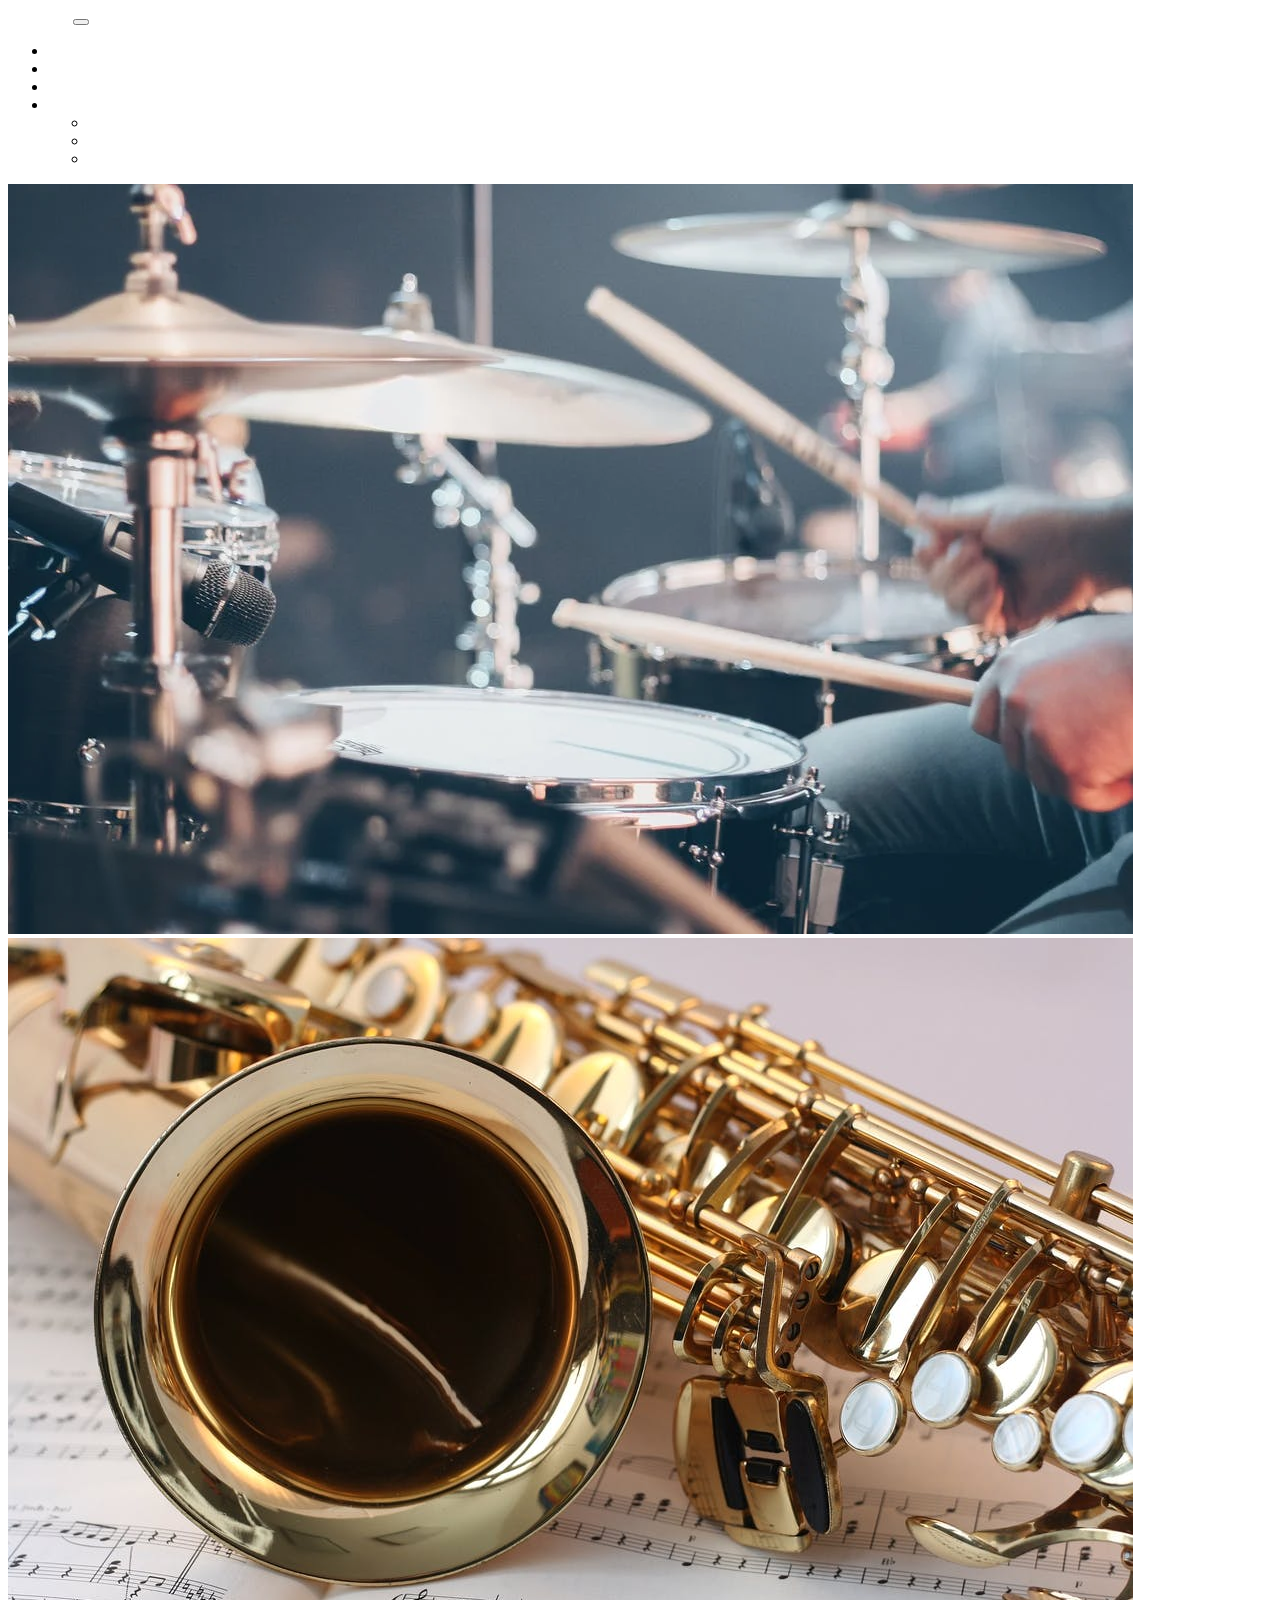
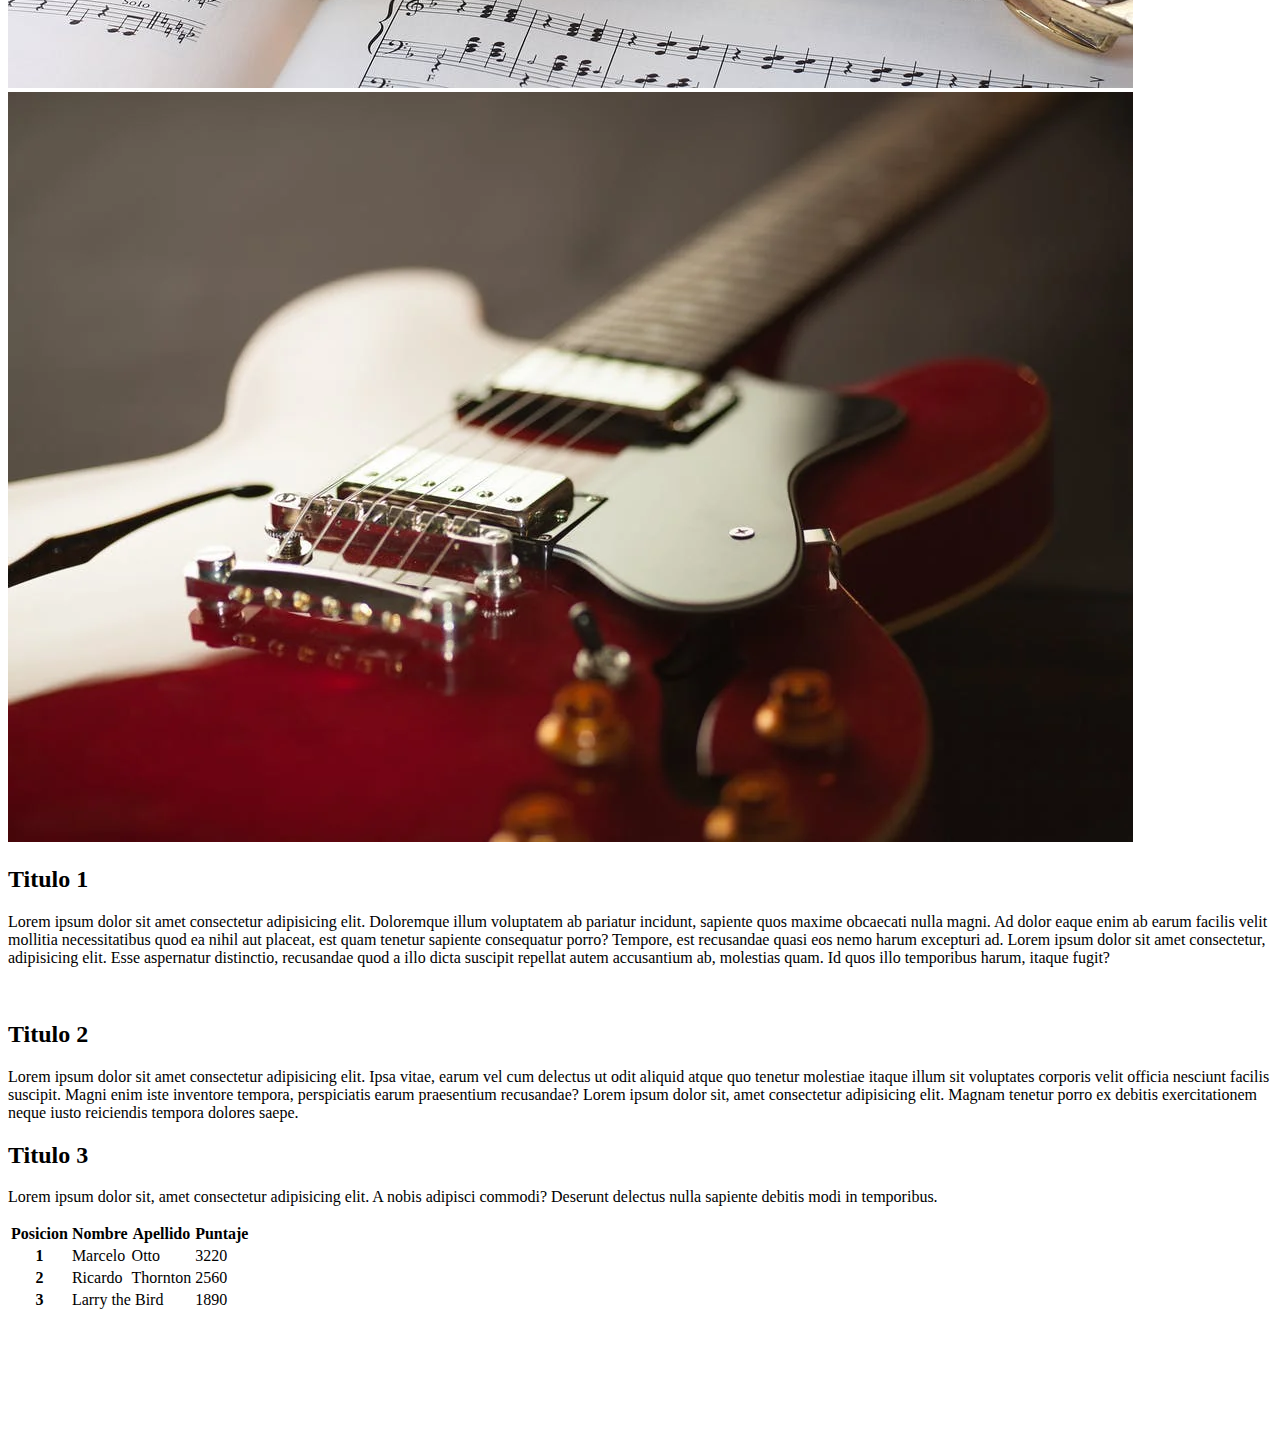
<file: index.html>
<!DOCTYPE html>
<html lang="en">
<head>
    <meta charset="UTF-8">
    <meta http-equiv="X-UA-Compatible" content="IE=edge">
    <meta name="viewport" content="width=device-width, initial-scale=1.0">
    <!-- CSS only -->
<link href="https://cdn.jsdelivr.net/npm/bootstrap@5.2.0-beta1/dist/css/bootstrap.min.css" rel="stylesheet" integrity="sha384-0evHe/X+R7YkIZDRvuzKMRqM+OrBnVFBL6DOitfPri4tjfHxaWutUpFmBp4vmVor" crossorigin="anonymous">
    <link rel="stylesheet" href="./css/style.css">
    <title>Maquetando con Bootstrap</title>
</head>
<body>
    <header class="bg-secondary p-3">
        <!-- <h1>Mi primer proyecto con Bootstrap</h1> -->
        <nav class="navbar navbar-expand-lg bg-secondary">
            <div class="container-fluid">
              <a class="navbar-brand" href="#">MusicArt</a>
              <button class="navbar-toggler" type="button" data-bs-toggle="collapse" data-bs-target="#navbarNavDropdown" aria-controls="navbarNavDropdown" aria-expanded="false" aria-label="Toggle navigation">
                <span class="navbar-toggler-icon"></span>
              </button>
              <div class="collapse navbar-collapse" id="navbarNavDropdown">
                <ul class="navbar-nav">
                  <li class="nav-item">
                    <a class="nav-link active" aria-current="page" href="index.html">Home</a>
                  </li>
                  <li class="nav-item">
                    <a class="nav-link" href="#">Aprende!</a>
                  </li>
                  <li class="nav-item">
                    <a class="nav-link" href="#">Tienda</a>
                  </li>
                  <li class="nav-item dropdown">
                    <a class="nav-link dropdown-toggle" href="#" id="navbarDropdownMenuLink" role="button" data-bs-toggle="dropdown" aria-expanded="false">
                      Sobre Nosotros
                    </a>
                    <ul class="dropdown-menu" aria-labelledby="navbarDropdownMenuLink">
                      <li><a class="dropdown-item" href="./secciones/nosotros.html">Quienes Somos?</a></li>
                      <li><a class="dropdown-item" href="./secciones/nosotros.html">Preguntas Frecuentes</a></li>
                      <li><a class="dropdown-item" href="./secciones/nosotros.html">Contacto</a></li>
                    </ul>
                  </li>
                </ul>
              </div>
            </div>
          </nav>
    </header>
    <main>
        <section>
            <div id="carouselExampleSlidesOnly" class="carousel slide mb-3" data-bs-ride="carousel">
                <div class="carousel-inner">
                  <div class="carousel-item active">
                    <img src="./img/Instrumento1.webp" class="d-block w-100" alt="Instrumento">
                  </div>
                  <div class="carousel-item">
                    <img src="./img/Instrumento2.jpeg" class="d-block w-100" alt="Instrumento">
                  </div>
                  <div class="carousel-item">
                    <img src="./img/Instrumento3.webp" class="d-block w-100" alt="Instrumento">
                  </div>
                </div>
              </div>
        </section>

        <section>
                <h2>Titulo 1</h2>
                <p class="lead p-3">
                    Lorem ipsum dolor sit amet consectetur adipisicing elit. Doloremque illum voluptatem ab pariatur incidunt, sapiente quos maxime obcaecati nulla magni. Ad dolor eaque enim ab earum facilis velit mollitia necessitatibus quod ea nihil aut placeat, est quam tenetur sapiente consequatur porro? Tempore, est recusandae quasi eos nemo harum excepturi ad. Lorem ipsum dolor sit amet consectetur, adipisicing elit. Esse aspernatur distinctio, recusandae quod a illo dicta suscipit repellat autem accusantium ab, molestias quam. Id quos illo temporibus harum, itaque fugit?
                </p>
        </section>
        <br>
        <section>
                <h2>Titulo 2</h2>
                <p class="lead p-3">
                    Lorem ipsum dolor sit amet consectetur adipisicing elit. Ipsa vitae, earum vel cum delectus ut odit aliquid atque quo tenetur molestiae itaque illum sit voluptates corporis velit officia nesciunt facilis suscipit. Magni enim iste inventore tempora, perspiciatis earum praesentium recusandae? Lorem ipsum dolor sit, amet consectetur adipisicing elit. Magnam tenetur porro ex debitis exercitationem neque iusto reiciendis tempora dolores saepe.
                </p>
        </section>
        <section>
                <h2>Titulo 3</h2>
                <p class="lead p-3">Lorem ipsum dolor sit, amet consectetur adipisicing elit. A nobis adipisci commodi? Deserunt delectus nulla sapiente debitis modi in temporibus.</p>
                <table class="table table-dark table-striped table-hover ">
                <thead>
                    <tr>
                      <th scope="col">Posicion</th>
                      <th scope="col">Nombre</th>
                      <th scope="col">Apellido</th>
                      <th scope="col">Puntaje</th>
                    </tr>
                  </thead>
                  <tbody>
                    <tr>
                      <th scope="row">1</th>
                      <td>Marcelo</td>
                      <td>Otto</td>
                      <td>3220</td>
                    </tr>
                    <tr>
                      <th scope="row">2</th>
                      <td>Ricardo</td>
                      <td>Thornton</td>
                      <td>2560</td>
                    </tr>
                    <tr>
                      <th scope="row">3</th>
                      <td colspan="2">Larry the Bird</td>
                      <td>1890</td>
                    </tr>
                  </tbody>
                </table>

<!--               <div class="dropdown">
                <a class="btn btn-warning dropdown-toggle" href="#" role="button" id="dropdownMenuLink" data-bs-toggle="dropdown" aria-expanded="false">
                  Dropdown link
                </a>
              
                <ul class="dropdown-menu" aria-labelledby="dropdownMenuLink">
                  <li><a class="dropdown-item" href="http://www.google.com.ar" target="_blank">Google</a></li>
                  <li><a class="dropdown-item" href="#">Another action</a></li>
                  <li><a class="dropdown-item" href="#">Something else here</a></li>
                </ul>
              </div>

              <br><br>
              <form>
                <div class="mb-3">
                  <label for="exampleInputEmail1" class="form-label">Correo electronico</label>
                  <input type="email" class="form-control" id="exampleInputEmail1" aria-describedby="emailHelp">
                  <div id="emailHelp" class="form-text">Su informacion no sera compartida.</div>
                </div>
                <div class="mb-3">
                  <label for="exampleInputPassword1" class="form-label">Contraseña</label>
                  <input type="password" class="form-control" id="exampleInputPassword1">
                </div>
                <div class="mb-3 form-check">
                  <input type="checkbox" class="form-check-input" id="exampleCheck1">
                  <label class="form-check-label" for="exampleCheck1">Check me out</label>
                </div>
                <button type="submit" class="btn btn-primary">Enviar</button>
              </form> -->
        </section>


    </main>
    <br>
    <footer class="bg-secondary p-3 text-light">
        <div class="row mx-auto">
            <h4 class="">Redes Sociales</h4>
            <div class=""><a href="https://www.instagram.com" target="_blank">Instagram</a></div>
            <div class=""><a href="https://www.facebook.com" target="_blank">Facebook</a></div>
            <div class=""><a href="https://www.twitter.com" target="_blank">Twitter</a></div>
        </div>
    </footer>
    <!-- JavaScript Bundle with Popper -->
<script src="https://cdn.jsdelivr.net/npm/bootstrap@5.2.0-beta1/dist/js/bootstrap.bundle.min.js" integrity="sha384-pprn3073KE6tl6bjs2QrFaJGz5/SUsLqktiwsUTF55Jfv3qYSDhgCecCxMW52nD2" crossorigin="anonymous"></script>
</body>
</html>
</file>
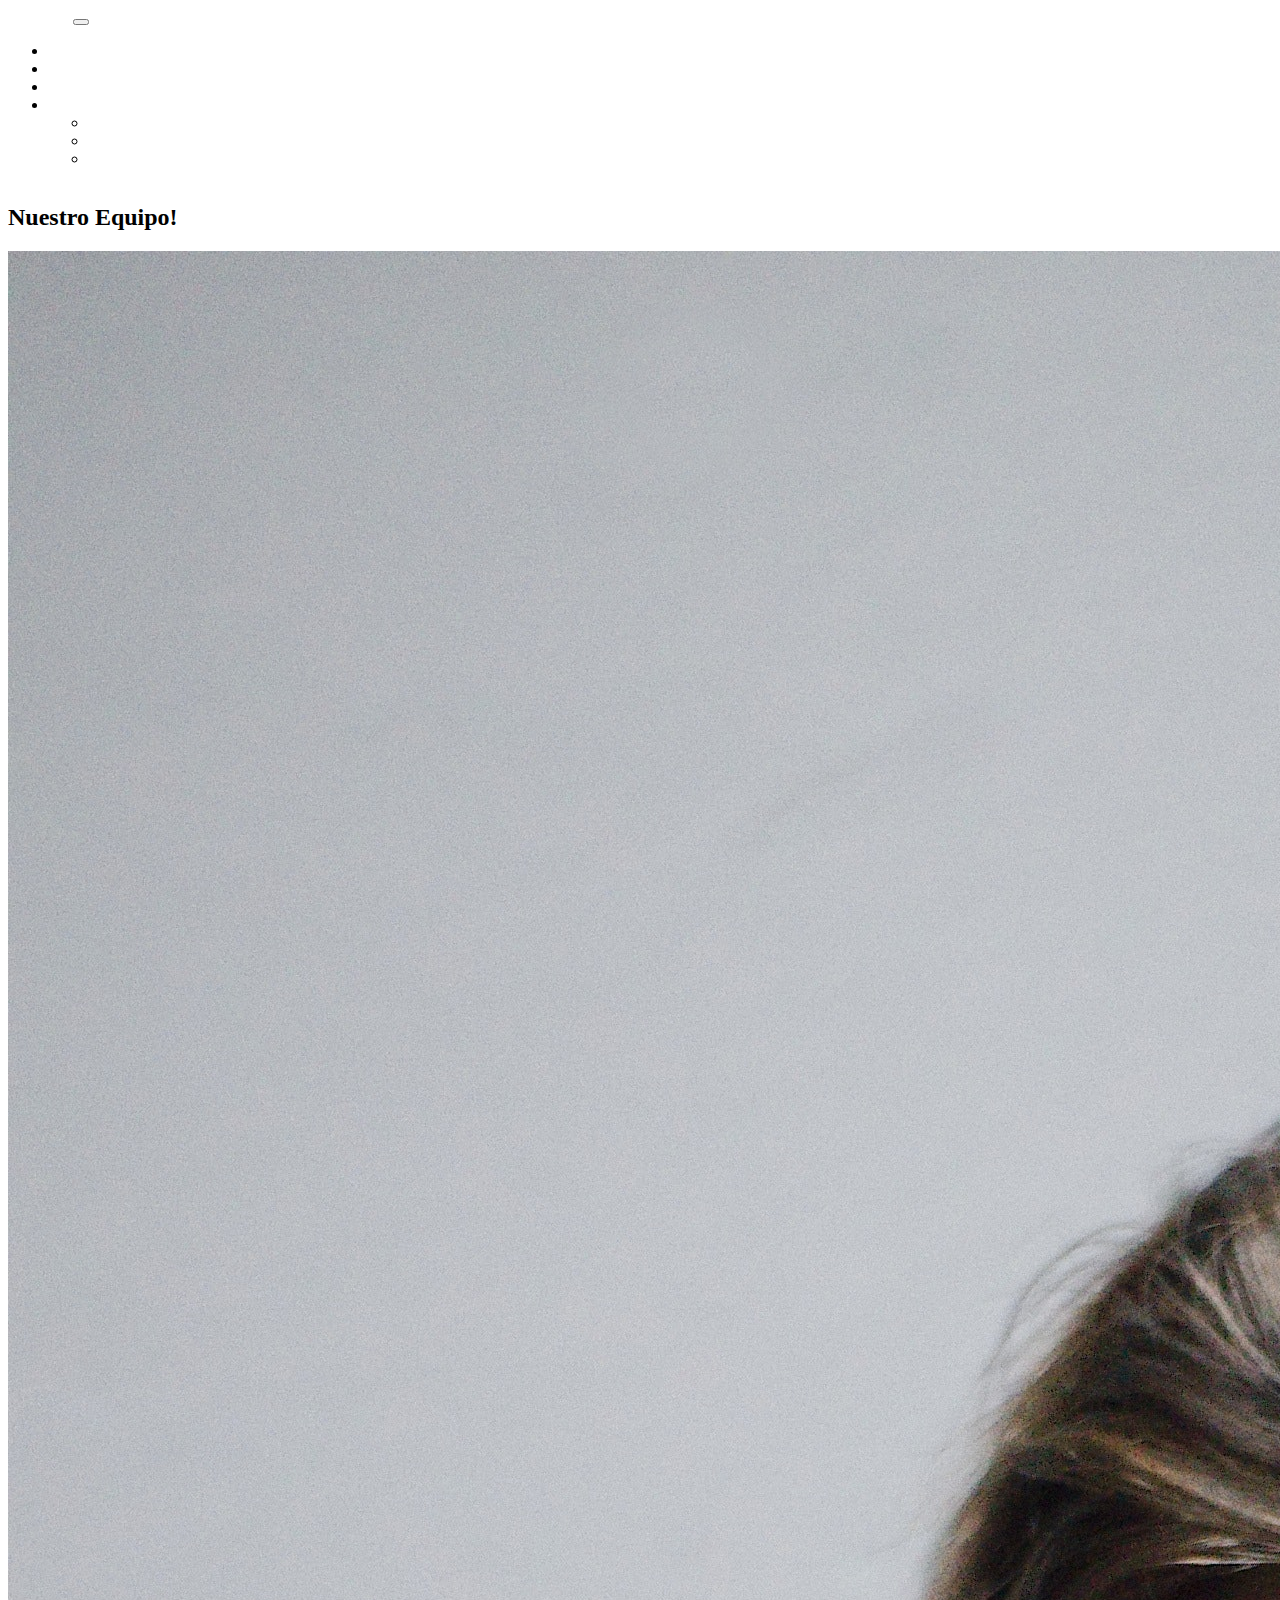
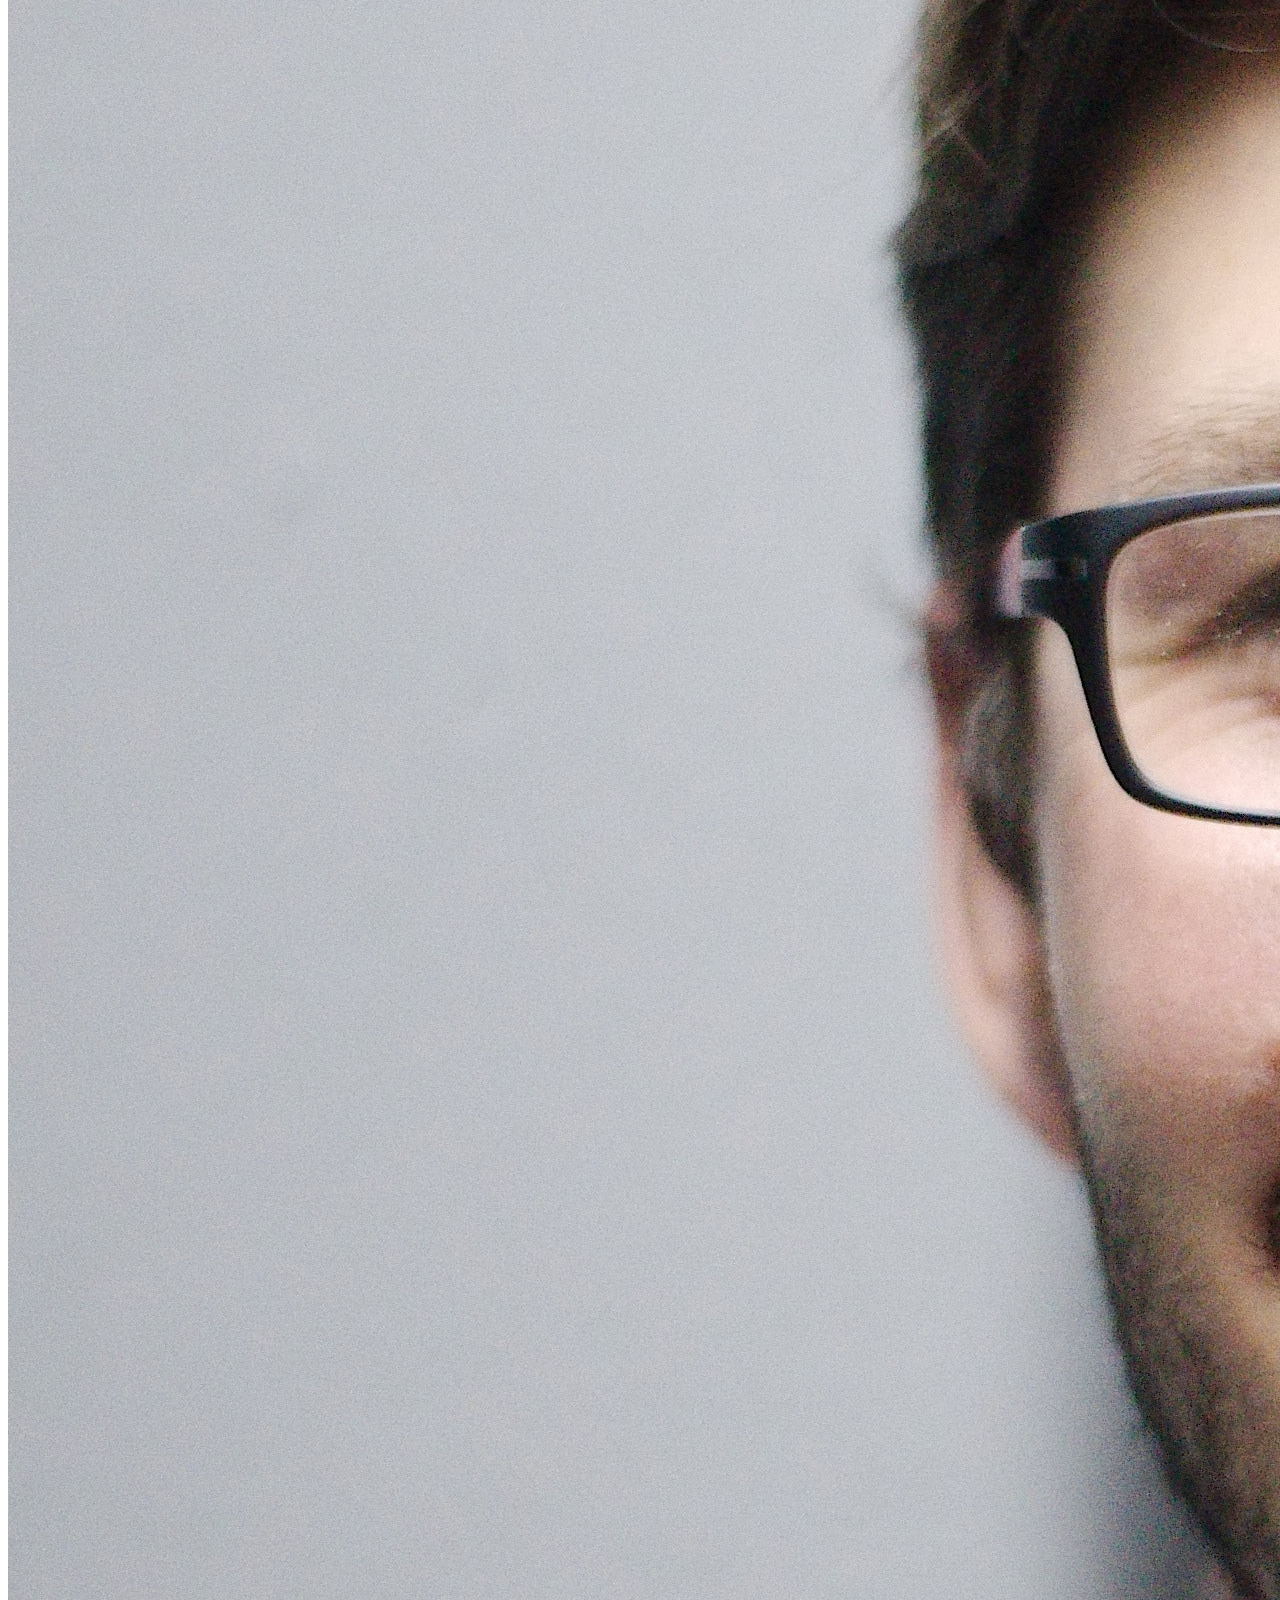
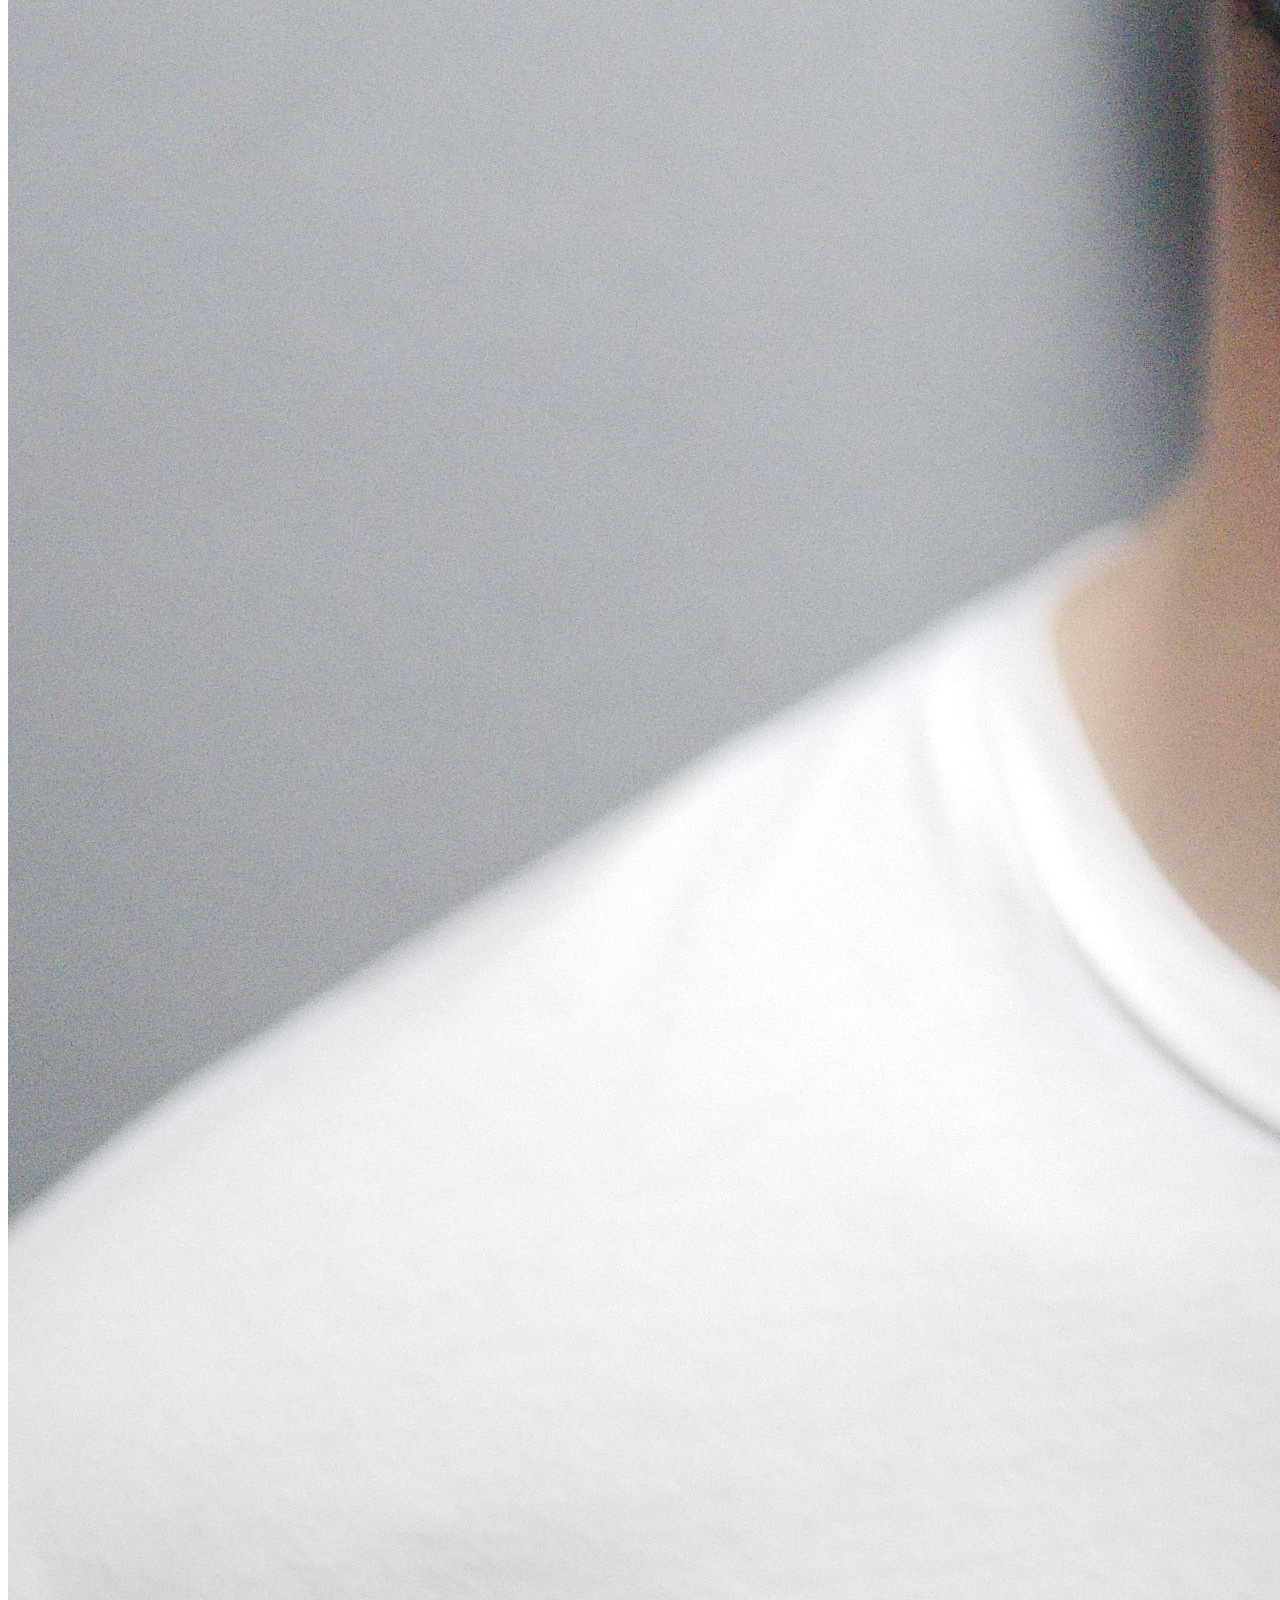
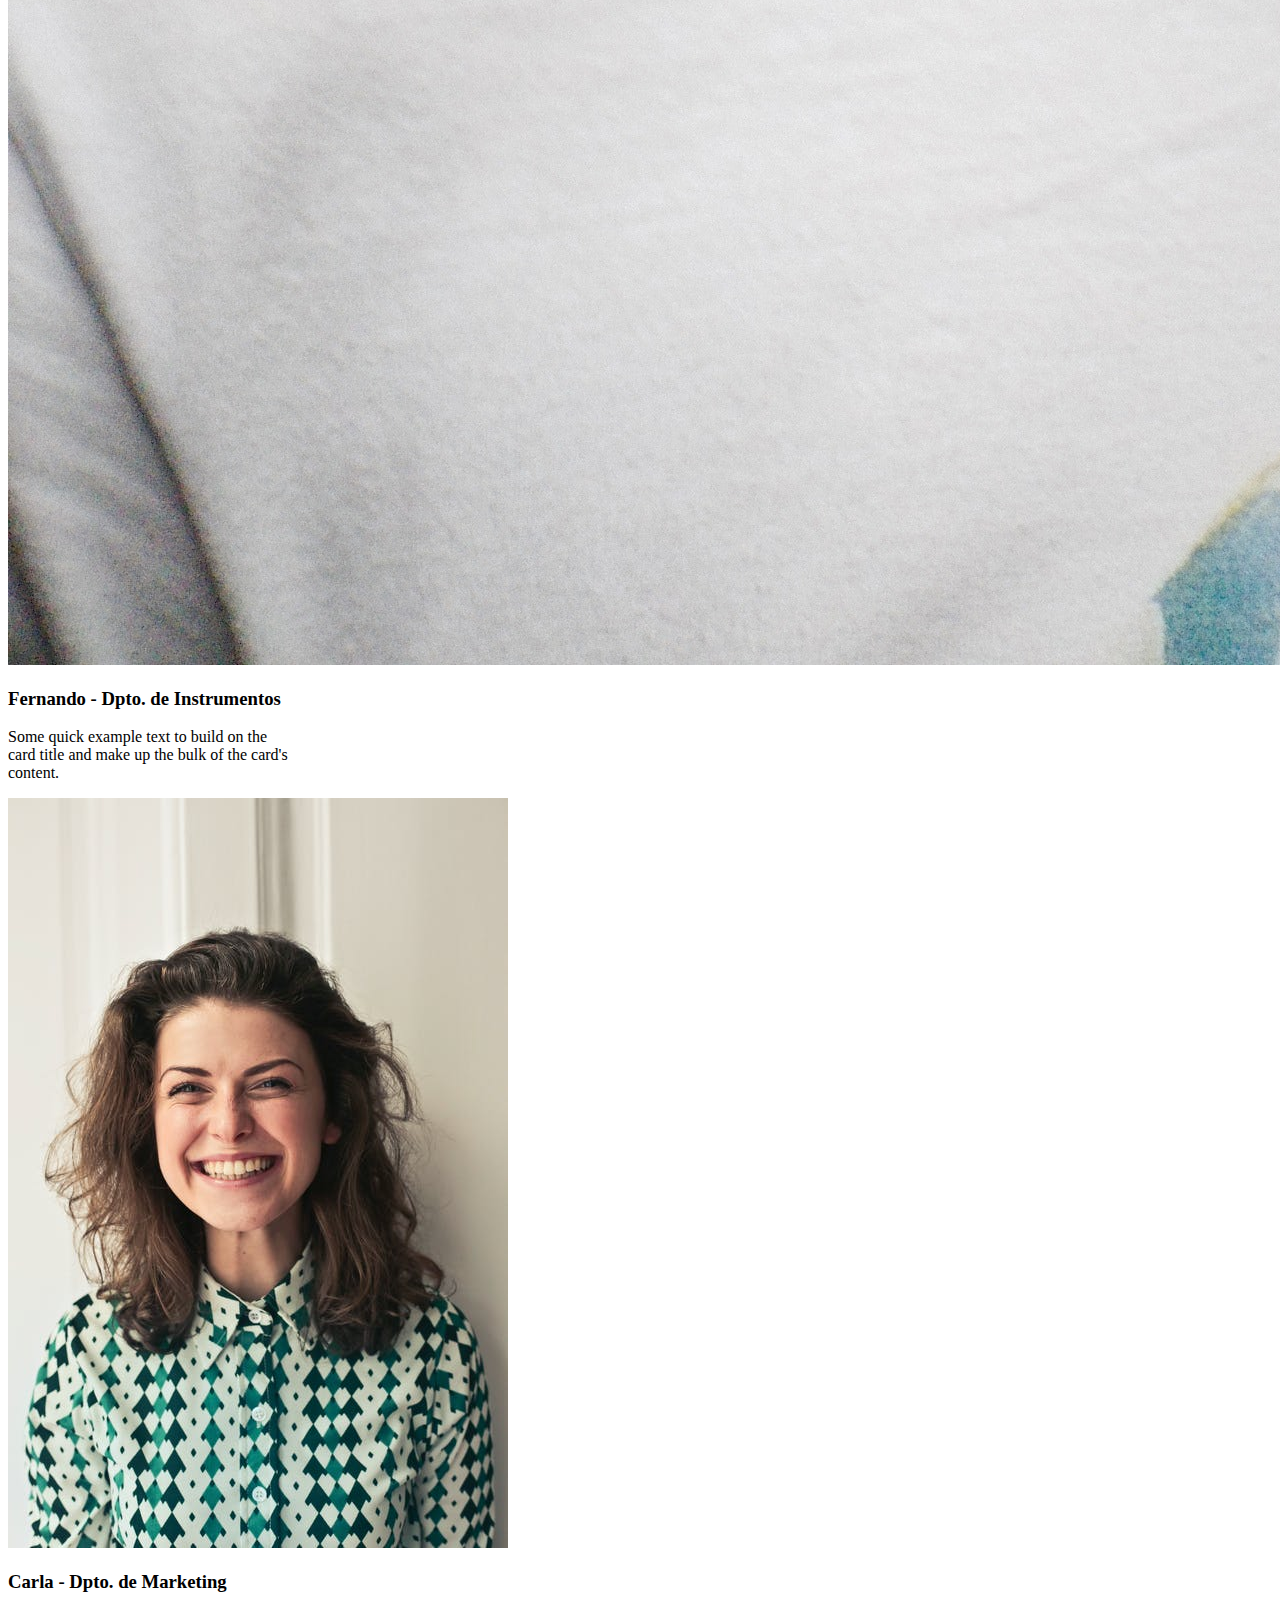
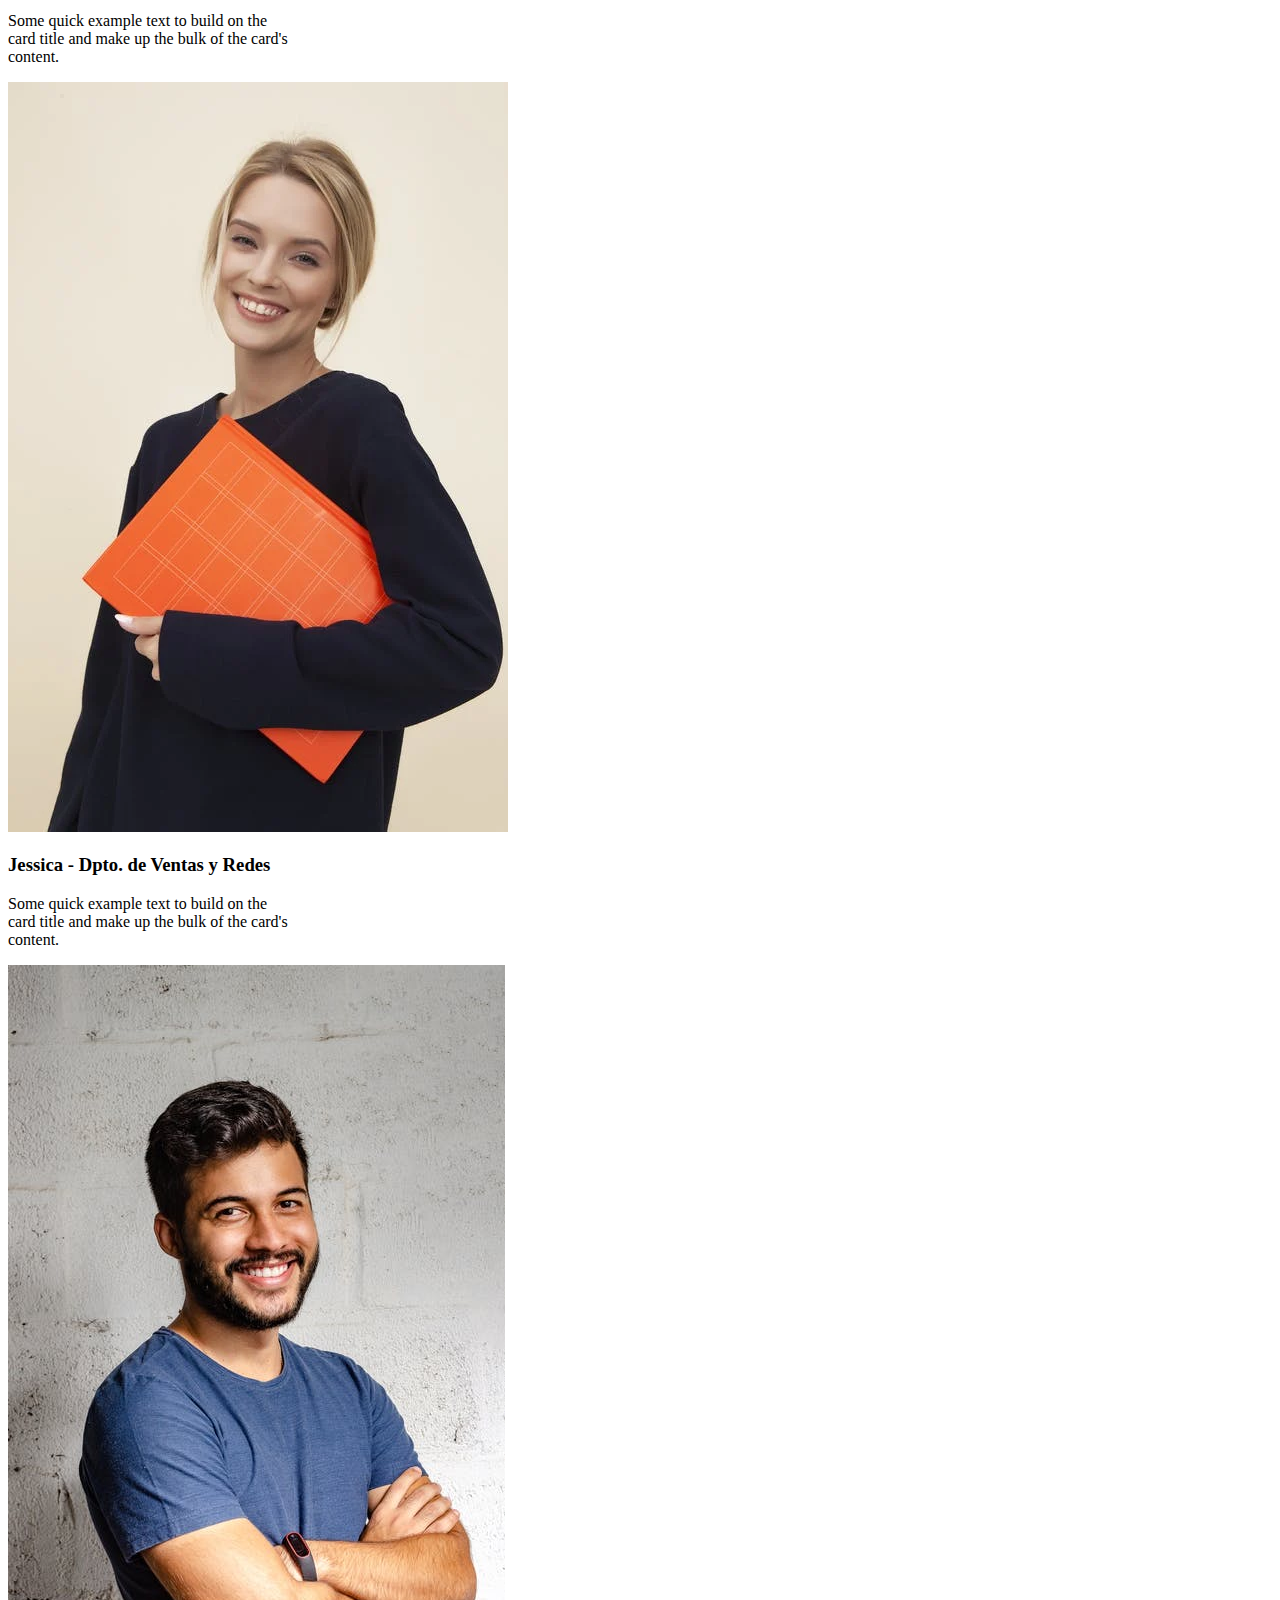
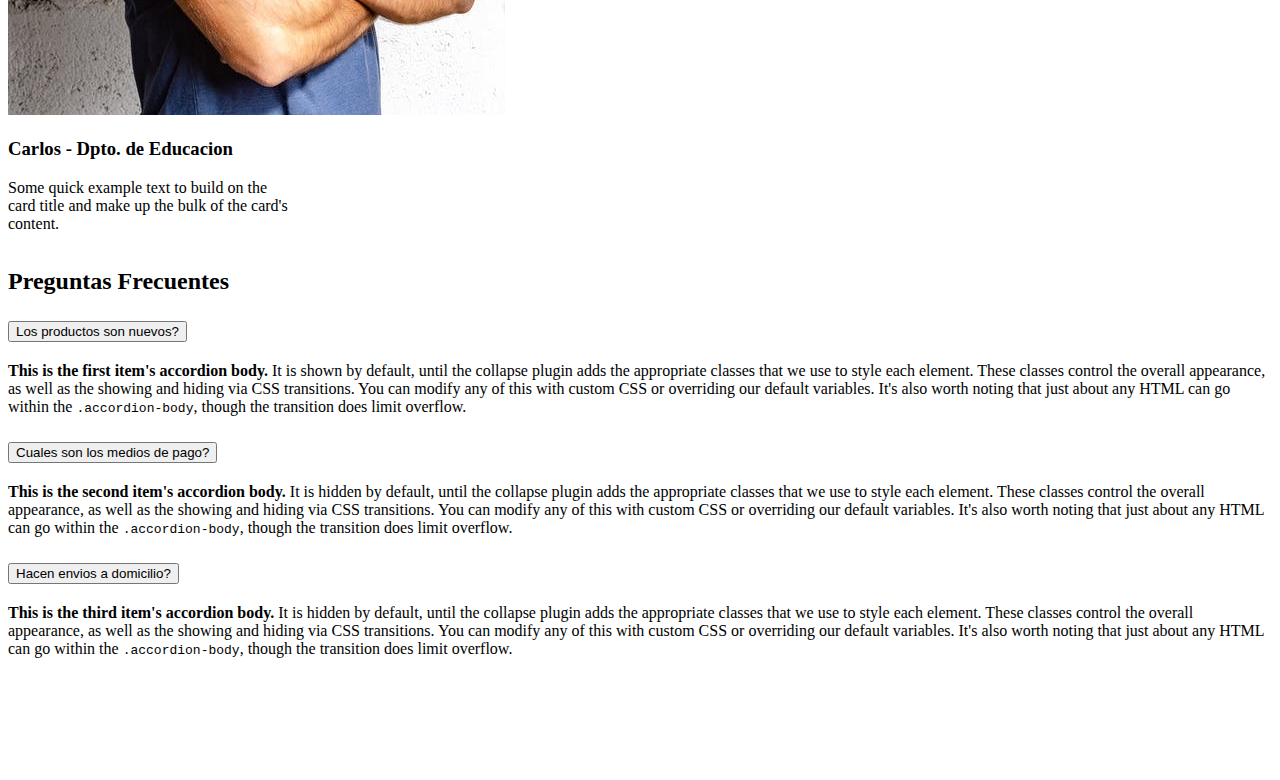
<file: secciones/nosotros.html>
<!DOCTYPE html>
<html lang="en">
<head>
    <meta charset="UTF-8">
    <meta http-equiv="X-UA-Compatible" content="IE=edge">
    <meta name="viewport" content="width=device-width, initial-scale=1.0">
        <!-- CSS only -->
<link href="https://cdn.jsdelivr.net/npm/bootstrap@5.2.0-beta1/dist/css/bootstrap.min.css" rel="stylesheet" integrity="sha384-0evHe/X+R7YkIZDRvuzKMRqM+OrBnVFBL6DOitfPri4tjfHxaWutUpFmBp4vmVor" crossorigin="anonymous">
<link rel="stylesheet" href="../css/style.css">
    <title>Document</title>
</head>
<body>
    <header class="bg-primary text-light p-3">
        <!-- <h1>Mi primer proyecto con Bootstrap</h1> -->
        <nav class="navbar navbar-expand-lg bg-primary text-light">
            <div class="container-fluid">
              <a class="navbar-brand" href="#">MusicArt</a>
              <button class="navbar-toggler" type="button" data-bs-toggle="collapse" data-bs-target="#navbarNavDropdown" aria-controls="navbarNavDropdown" aria-expanded="false" aria-label="Toggle navigation">
                <span class="navbar-toggler-icon"></span>
              </button>
              <div class="collapse navbar-collapse" id="navbarNavDropdown">
                <ul class="navbar-nav">
                  <li class="nav-item">
                    <a class="nav-link" aria-current="page" href="../index.html">Home</a>
                  </li>
                  <li class="nav-item">
                    <a class="nav-link" href="#">Aprende!</a>
                  </li>
                  <li class="nav-item">
                    <a class="nav-link" href="#">Tienda</a>
                  </li>
                  <li class="nav-item dropdown">
                    <a class="nav-link dropdown-toggle active" href="#" id="navbarDropdownMenuLink" role="button" data-bs-toggle="dropdown" aria-expanded="false">
                      Sobre Nosotros
                    </a>
                    <ul class="dropdown-menu" aria-labelledby="navbarDropdownMenuLink">
                      <li><a class="dropdown-item" href="nosotros.html">Quienes Somos?</a></li>
                      <li><a class="dropdown-item" href="nosotros.html">Preguntas Frecuentes</a></li>
                      <li><a class="dropdown-item" href="nosotros.html">Contacto</a></li>
                    </ul>
                  </li>
                </ul>
              </div>
            </div>
          </nav>
    </header>

    <main>
        <section class="container">
            
            <div class="row">
                <div class="col-lg-12 p-3 m-2"><h2>Nuestro Equipo!</h2></div>
                <div class="card col-sm-12 col-md-6 col-lg-3 p-3 m-2" style="width: 18rem;">
                    <div class="card-body">
                        <img src="../img/Persona1.jpg" class="card-img-top" alt="Persona">
                        <h3>Fernando - Dpto. de Instrumentos</h3>
                        <p class="card-text">Some quick example text to build on the card title and make up the bulk of the card's content.</p>
                    </div>
                  </div>
                  <div class="card col-lg-3 p-3 m-2" style="width: 18rem;">
                    <div class="card-body">
                        <img src="../img/Persona2.jpeg" class="card-img-top" alt="Persona">
                        <h3>Carla - Dpto. de Marketing</h3>
                         <p class="card-text">Some quick example text to build on the card title and make up the bulk of the card's content.</p>
                    </div>
                  </div>
                  <div class="card col-lg-3 p-3 m-2" style="width: 18rem;"> 
                    <div class="card-body">
                        <img src="../img/Persona3.webp" class="card-img-top" alt="Persona">
                        <h3>Jessica - Dpto. de Ventas y Redes</h3>
                        <p class="card-text">Some quick example text to build on the card title and make up the bulk of the card's content.</p>
                    </div>
                  </div>
                  <div class="card col-lg-3 p-3 m-2" style="width: 18rem;"> 
                    <div class="card-body">
                        <img src="../img/Persona5.jpeg" class="card-img-top" alt="Persona">
                        <h3>Carlos - Dpto. de Educacion</h3>
                         <p class="card-text">Some quick example text to build on the card title and make up the bulk of the card's content.</p>
                    </div>
                  </div>
            </div>
                
        </section>
        <section>
            <h2 id="preguntasFrecuentes">Preguntas Frecuentes</h2>
            <div class="accordion" id="accordionPanelsStayOpenExample">
                <div class="accordion-item">
                  <h2 class="accordion-header" id="panelsStayOpen-headingOne">
                    <button class="accordion-button" type="button" data-bs-toggle="collapse" data-bs-target="#panelsStayOpen-collapseOne" aria-expanded="true" aria-controls="panelsStayOpen-collapseOne">
                      Los productos son nuevos?
                    </button>
                  </h2>
                  <div id="panelsStayOpen-collapseOne" class="accordion-collapse collapse show" aria-labelledby="panelsStayOpen-headingOne">
                    <div class="accordion-body">
                      <strong>This is the first item's accordion body.</strong> It is shown by default, until the collapse plugin adds the appropriate classes that we use to style each element. These classes control the overall appearance, as well as the showing and hiding via CSS transitions. You can modify any of this with custom CSS or overriding our default variables. It's also worth noting that just about any HTML can go within the <code>.accordion-body</code>, though the transition does limit overflow.
                    </div>
                  </div>
                </div>
                <div class="accordion-item">
                  <h2 class="accordion-header" id="panelsStayOpen-headingTwo">
                    <button class="accordion-button collapsed" type="button" data-bs-toggle="collapse" data-bs-target="#panelsStayOpen-collapseTwo" aria-expanded="false" aria-controls="panelsStayOpen-collapseTwo">
                      Cuales son los medios de pago?
                    </button>
                  </h2>
                  <div id="panelsStayOpen-collapseTwo" class="accordion-collapse collapse" aria-labelledby="panelsStayOpen-headingTwo">
                    <div class="accordion-body">
                      <strong>This is the second item's accordion body.</strong> It is hidden by default, until the collapse plugin adds the appropriate classes that we use to style each element. These classes control the overall appearance, as well as the showing and hiding via CSS transitions. You can modify any of this with custom CSS or overriding our default variables. It's also worth noting that just about any HTML can go within the <code>.accordion-body</code>, though the transition does limit overflow.
                    </div>
                  </div>
                </div>
                <div class="accordion-item">
                  <h2 class="accordion-header" id="panelsStayOpen-headingThree">
                    <button class="accordion-button collapsed" type="button" data-bs-toggle="collapse" data-bs-target="#panelsStayOpen-collapseThree" aria-expanded="false" aria-controls="panelsStayOpen-collapseThree">
                      Hacen envios a domicilio?
                    </button>
                  </h2>
                  <div id="panelsStayOpen-collapseThree" class="accordion-collapse collapse" aria-labelledby="panelsStayOpen-headingThree">
                    <div class="accordion-body">
                      <strong>This is the third item's accordion body.</strong> It is hidden by default, until the collapse plugin adds the appropriate classes that we use to style each element. These classes control the overall appearance, as well as the showing and hiding via CSS transitions. You can modify any of this with custom CSS or overriding our default variables. It's also worth noting that just about any HTML can go within the <code>.accordion-body</code>, though the transition does limit overflow.
                    </div>
                  </div>
                </div>
              </div>
        </section>
    </main>
    <footer class="bg-secondary p-3 text-light">
        <div class="mx-auto">
            <h4 class="">Redes Sociales</h4>
            <div class=""><a href="https://www.instagram.com" target="_blank">Instagram</a></div>
            <div class=""><a href="https://www.facebook.com" target="_blank">Facebook</a></div>
            <div class=""><a href="https://www.twitter.com" target="_blank">Twitter</a></div>
        </div>
    </footer>
     <!-- JavaScript Bundle with Popper -->
<script src="https://cdn.jsdelivr.net/npm/bootstrap@5.2.0-beta1/dist/js/bootstrap.bundle.min.js" integrity="sha384-pprn3073KE6tl6bjs2QrFaJGz5/SUsLqktiwsUTF55Jfv3qYSDhgCecCxMW52nD2" crossorigin="anonymous"></script>
</body>
</html>
</file>
<file: css/style.css>
.container {
    display: flex;
    flex-direction: row;
}


.mx-auto {
    text-align: center;
    text-decoration: none;
    color: white;
}

a {
text-decoration: none;
color: white;
}
</file>
